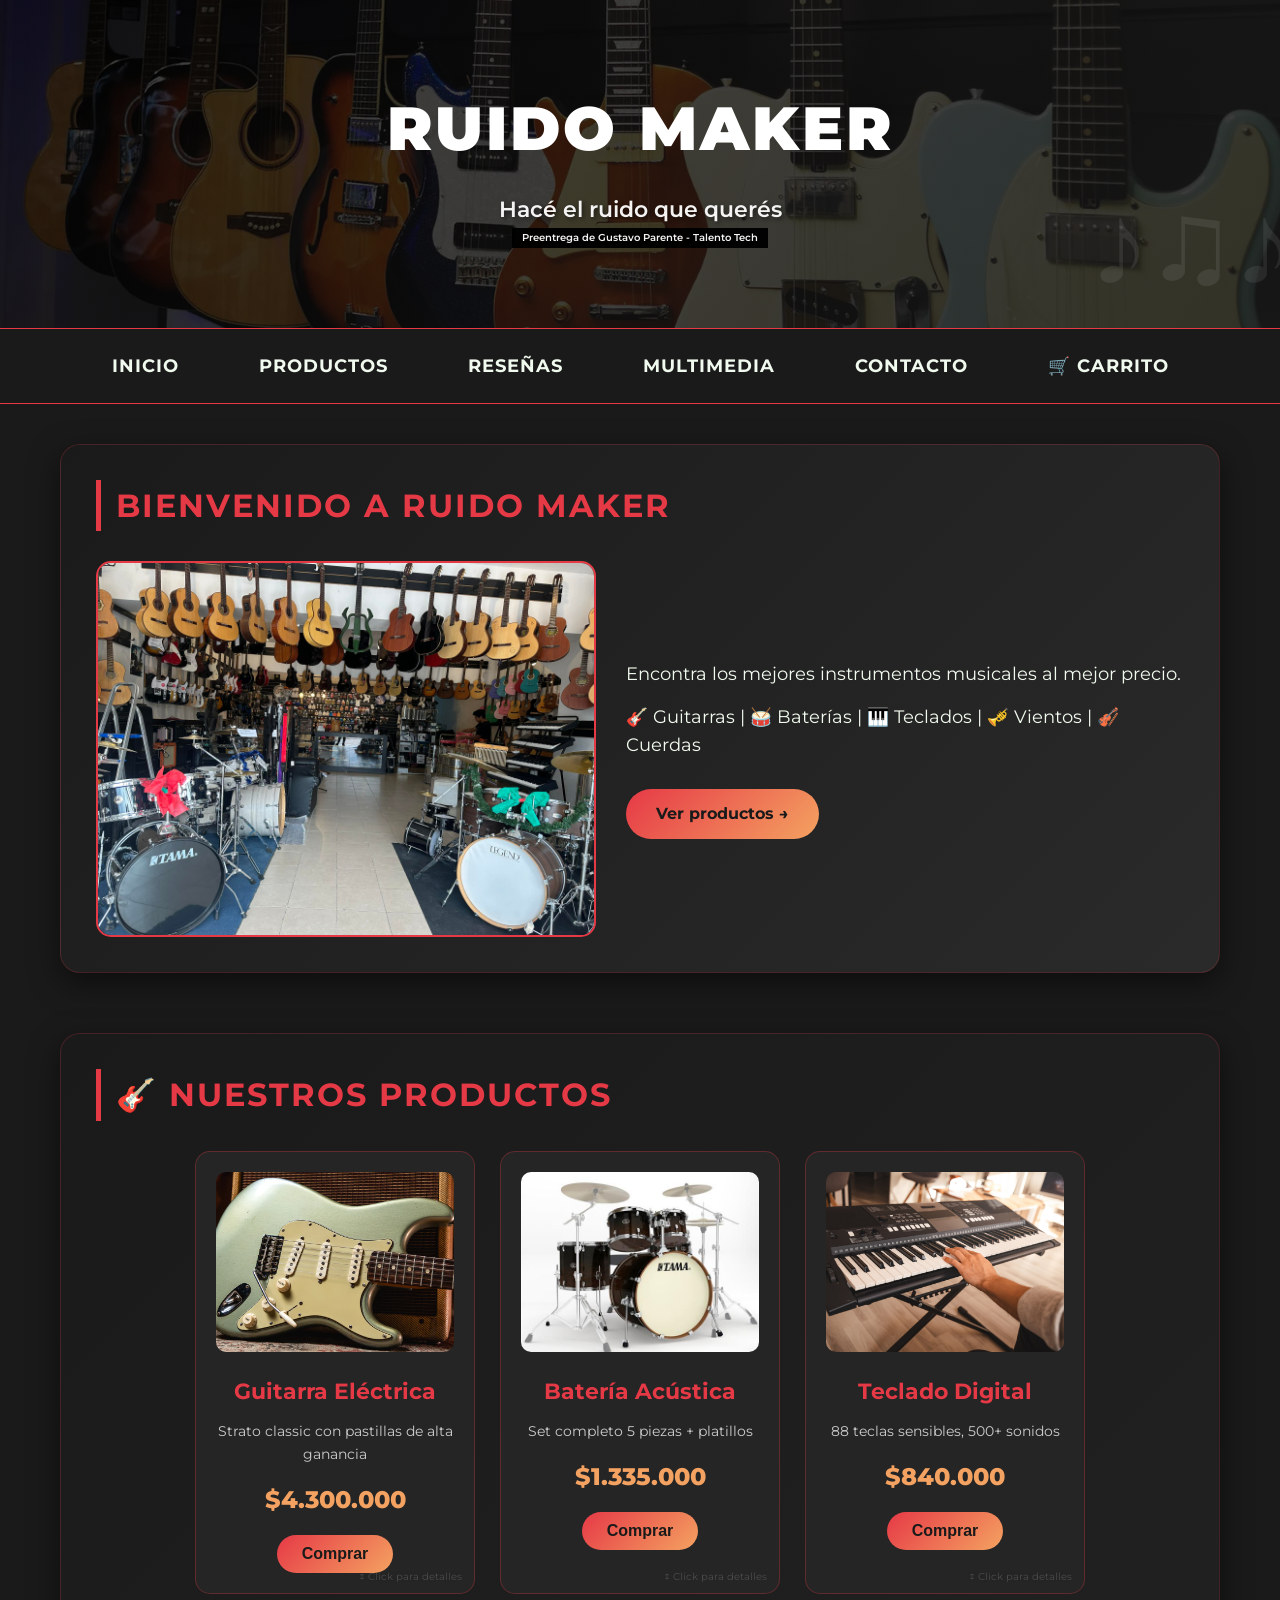
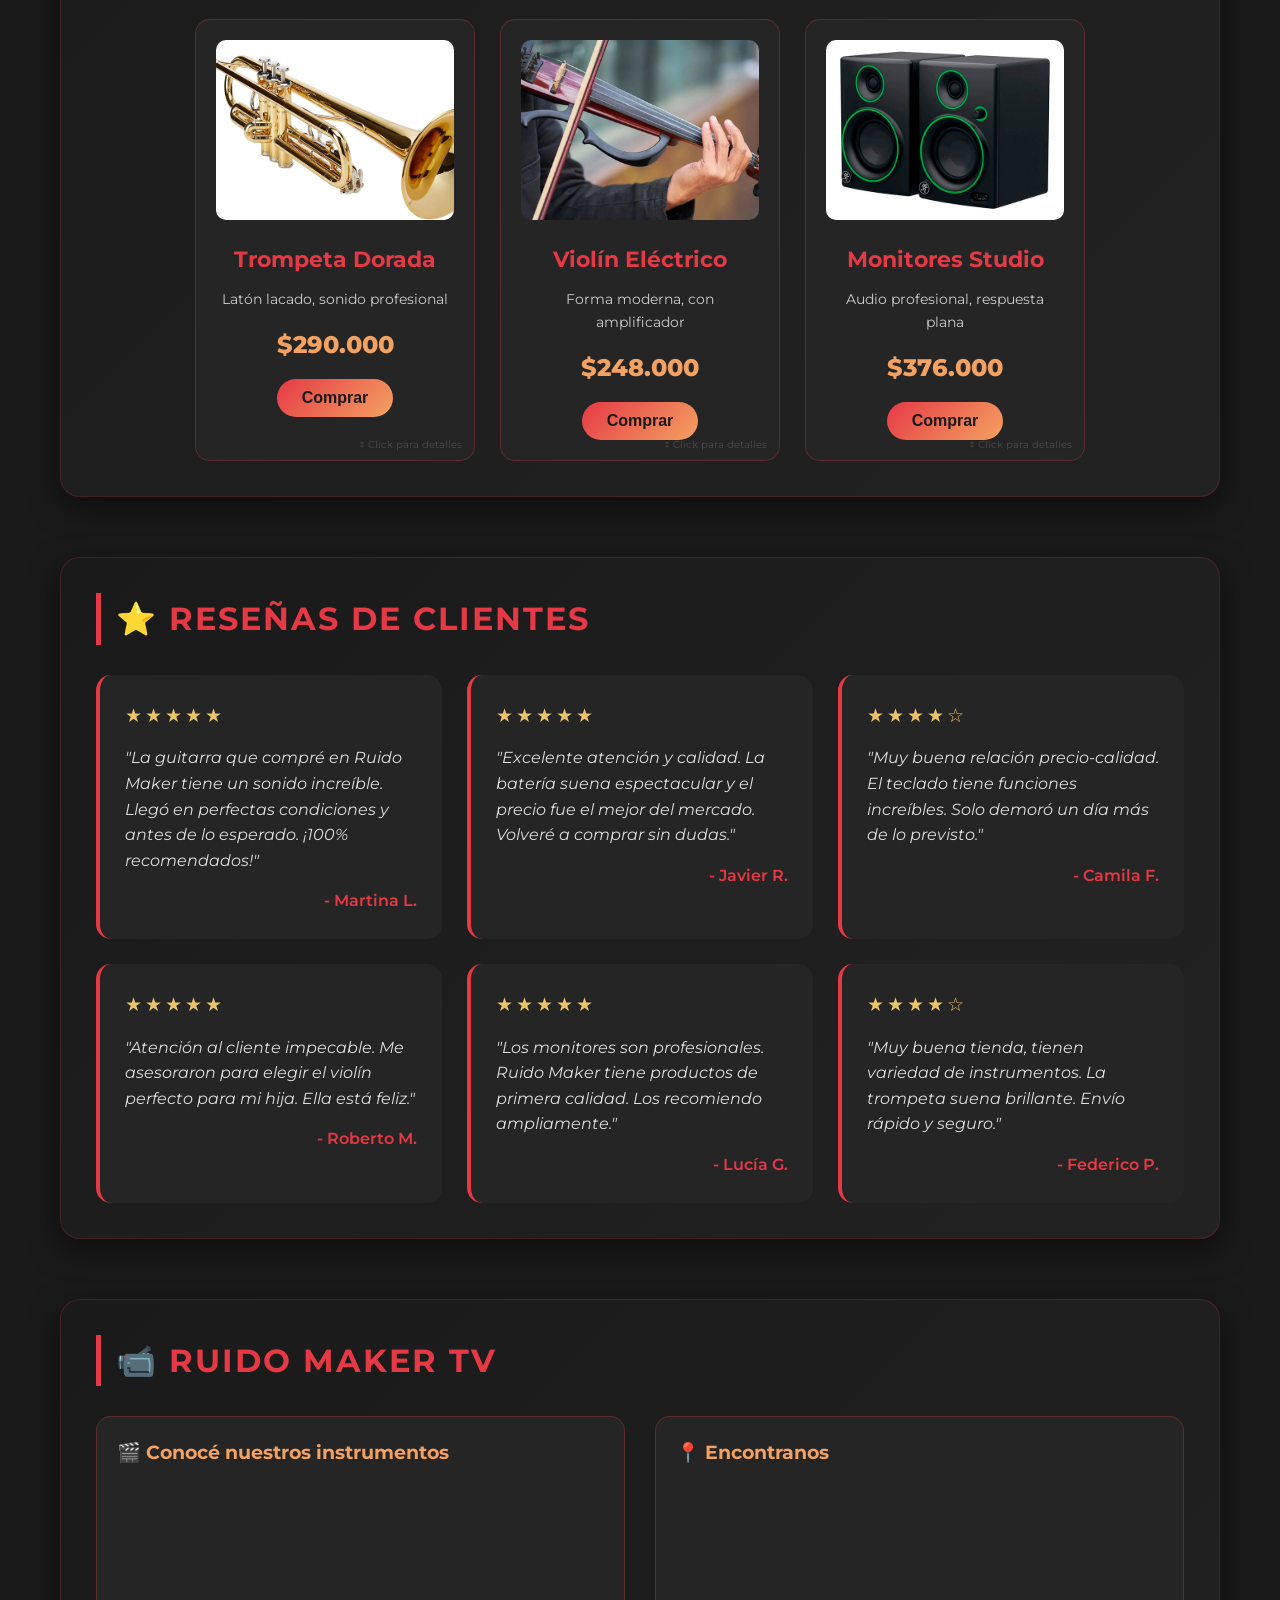
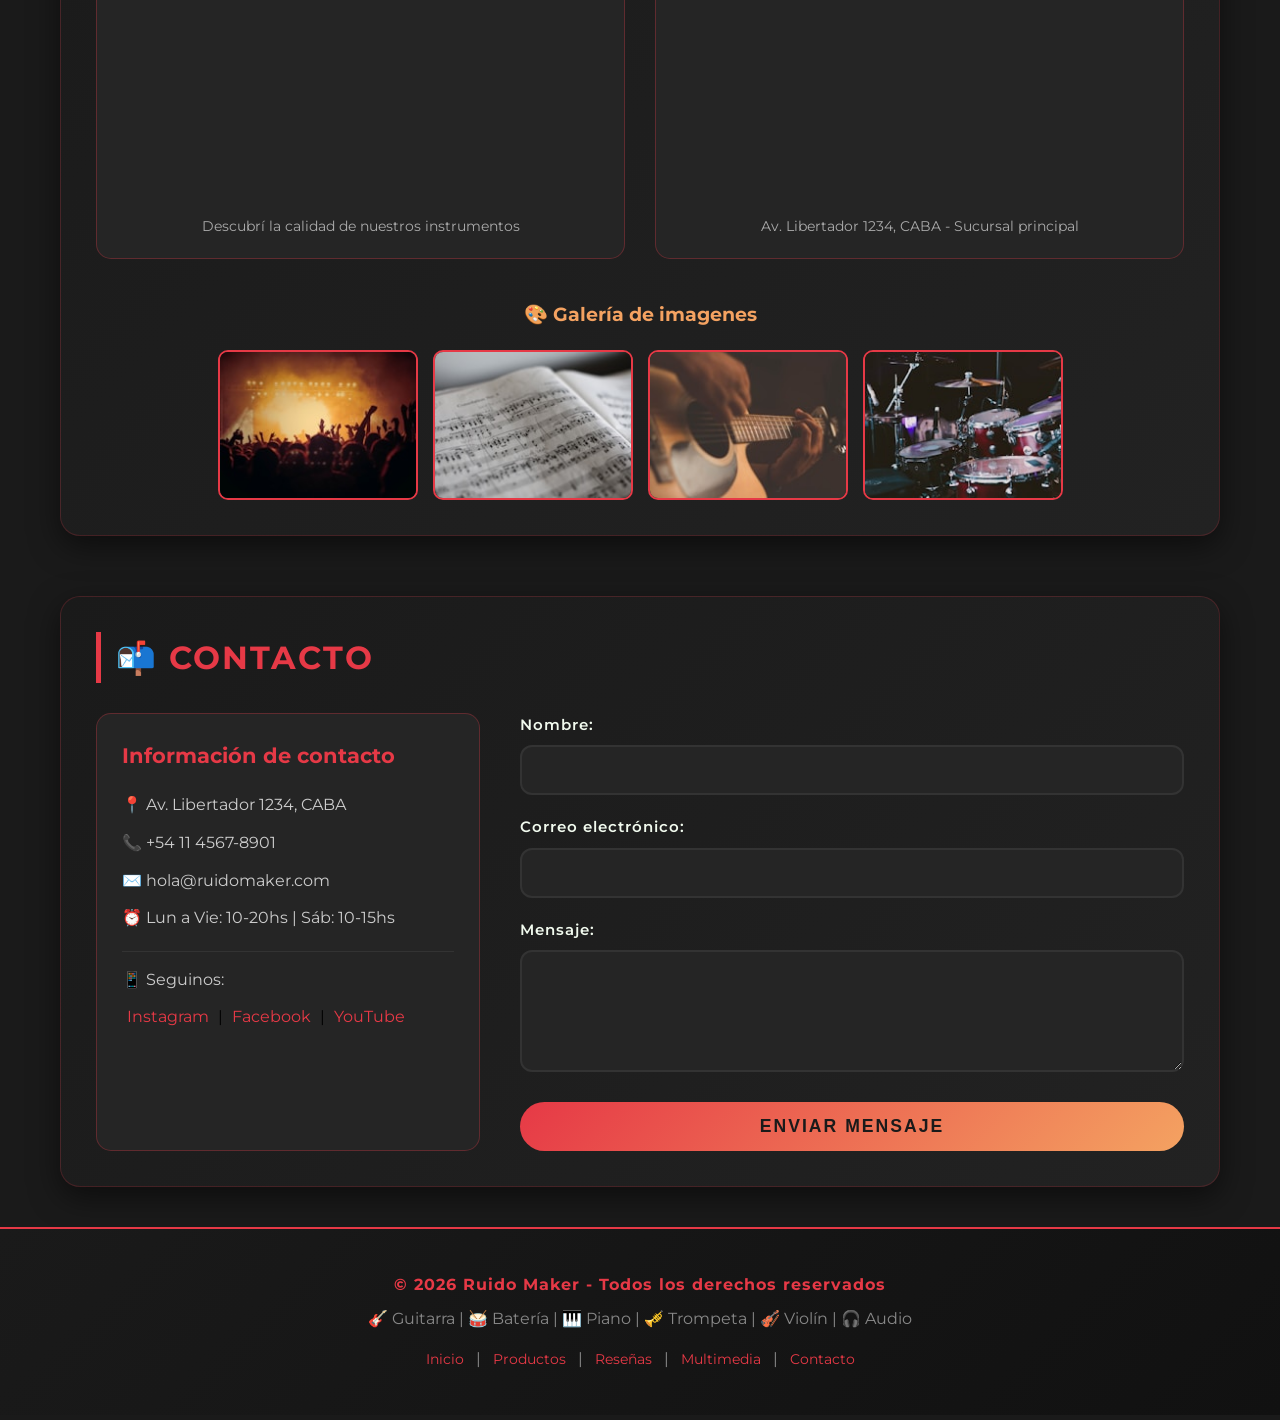
<file: index.html>
<!DOCTYPE html>
<html lang="es">
<head>
    <meta charset="UTF-8">
    <meta name="viewport" content="width=device-width, initial-scale=1.0">
    <title>Ruido Maker - Instrumentos Musicales</title>
    <meta name="description" content="Ruido Maker - Tienda de instrumentos musicales. Encontrá guitarras, baterías, teclados, trompetas y más. Calidad y sonido profesional.">
    <meta name="keywords" content="instrumentos musicales, guitarras, baterías, teclados, trompetas, tienda de música">
    <meta name="author" content="Ruido Maker">
    <link rel="stylesheet" href="styles.css">
    <link rel="icon" type="image/png" href="imagenes/favicon.ico">
</head>
<body>
    <a href="#inicio" class="skip-link">Saltar al contenido</a>

    <header>
        <h1>Ruido Maker</h1>
        <p>Hacé el ruido que querés</p>
        <p style="font-size:10px;display:block;background-color:black;width:max-content;margin:0 auto;padding:2px 10px;">Preentrega de Gustavo Parente - Talento Tech</p>
    </header>

    <nav>
        <ul>
            <li><a href="index.html">Inicio</a></li>
            <li><a href="index.html#productos">Productos</a></li>
            <li><a href="index.html#reseñas">Reseñas</a></li>
            <li><a href="index.html#multimedia">Multimedia</a></li>
            <li><a href="index.html#contacto">Contacto</a></li>
        </ul>
    </nav>

    <main>
        <section id="inicio" class="hero-section">
            <h2>Bienvenido a Ruido Maker</h2>
            <div class="hero-content">
                <img src="imagenes/tiendaInstrumentos.jpg" 
                     alt="Tienda de instrumentos musicales en exhibición" 
                     class="hero-img">
                <div class="hero-text">
                    <p>Encontra los mejores instrumentos musicales al mejor precio.</p>
                    <p>🎸 Guitarras | 🥁 Baterías | 🎹 Teclados | 🎺 Vientos | 🎻 Cuerdas</p>
                    <a href="#productos" class="hero-btn">Ver productos →</a>
                </div>
            </div>
        </section>

        <section id="productos" class="products-section">
            <h2>🎸 Nuestros Productos</h2>
            <div class="products-flex">
                <div class="product-card">
                    <a href="producto.html?id=guitarra" class="product-link">
                        <img src="imagenes/fender-1965-stratocaster.webp" 
                             alt="Guitarra eléctrica Fender Stratocaster" 
                             class="product-img-real">
                        <h3>Guitarra Eléctrica</h3>
                        <p class="product-short-desc">Strato classic con pastillas de alta ganancia</p>
                        <span class="price">$4.300.000</span>
                    </a>
                    <button class="buy-btn" data-product="guitarra">Comprar</button>
                </div>

                <div class="product-card">
                    <a href="producto.html?id=bateria" class="product-link">
                        <img src="imagenes/bata.jpg" 
                             alt="Batería acústica profesional" 
                             class="product-img-real">
                        <h3>Batería Acústica</h3>
                        <p class="product-short-desc">Set completo 5 piezas + platillos</p>
                        <span class="price">$1.335.000</span>
                    </a>
                    <button class="buy-btn" data-product="bateria">Comprar</button>
                </div>

                <div class="product-card">
                    <a href="producto.html?id=teclado" class="product-link">
                        <img src="imagenes/tecladoDigital.jpg" 
                             alt="Teclado digital profesional" 
                             class="product-img-real">
                        <h3>Teclado Digital</h3>
                        <p class="product-short-desc">88 teclas sensibles, 500+ sonidos</p>
                        <span class="price">$840.000</span>
                    </a>
                    <button class="buy-btn" data-product="teclado">Comprar</button>
                </div>

                <div class="product-card">
                    <a href="producto.html?id=trompeta" class="product-link">
                        <img src="imagenes/TrompetaScoiposDorada.webp" 
                             alt="Trompeta dorada de latón lacado" 
                             class="product-img-real">
                        <h3>Trompeta Dorada</h3>
                        <p class="product-short-desc">Latón lacado, sonido profesional</p>
                        <span class="price">$290.000</span>
                    </a>
                    <button class="buy-btn" data-product="trompeta">Comprar</button>
                </div>

                <div class="product-card">
                    <a href="producto.html?id=violin" class="product-link">
                        <img src="imagenes/electric-violins.webp" 
                             alt="Violín eléctrico moderno" 
                             class="product-img-real">
                        <h3>Violín Eléctrico</h3>
                        <p class="product-short-desc">Forma moderna, con amplificador</p>
                        <span class="price">$248.000</span>
                    </a>
                    <button class="buy-btn" data-product="violin">Comprar</button>
                </div>

                <div class="product-card">
                    <a href="producto.html?id=monitores" class="product-link">
                        <img src="imagenes/01-Mackie-CR-Series-CR3.jpg" 
                             alt="Monitores de estudio Mackie" 
                             class="product-img-real">
                        <h3>Monitores Studio</h3>
                        <p class="product-short-desc">Audio profesional, respuesta plana</p>
                        <span class="price">$376.000</span>
                    </a>
                    <button class="buy-btn" data-product="monitores">Comprar</button>
                </div>
            </div>
        </section>

        <section id="reseñas" class="reviews-section">
            <h2>⭐ Reseñas de Clientes</h2>
            <div class="reviews-grid">
                <div class="review-card">
                    <div class="stars">★★★★★</div>
                    <p class="review-text">"La guitarra que compré en Ruido Maker tiene un sonido increíble. Llegó en perfectas condiciones y antes de lo esperado. ¡100% recomendados!"</p>
                    <p class="reviewer">- Martina L.</p>
                </div>
                <div class="review-card">
                    <div class="stars">★★★★★</div>
                    <p class="review-text">"Excelente atención y calidad. La batería suena espectacular y el precio fue el mejor del mercado. Volveré a comprar sin dudas."</p>
                    <p class="reviewer">- Javier R.</p>
                </div>
                <div class="review-card">
                    <div class="stars">★★★★☆</div>
                    <p class="review-text">"Muy buena relación precio-calidad. El teclado tiene funciones increíbles. Solo demoró un día más de lo previsto."</p>
                    <p class="reviewer">- Camila F.</p>
                </div>
                <div class="review-card">
                    <div class="stars">★★★★★</div>
                    <p class="review-text">"Atención al cliente impecable. Me asesoraron para elegir el violín perfecto para mi hija. Ella está feliz."</p>
                    <p class="reviewer">- Roberto M.</p>
                </div>
                <div class="review-card">
                    <div class="stars">★★★★★</div>
                    <p class="review-text">"Los monitores son profesionales. Ruido Maker tiene productos de primera calidad. Los recomiendo ampliamente."</p>
                    <p class="reviewer">- Lucía G.</p>
                </div>
                <div class="review-card">
                    <div class="stars">★★★★☆</div>
                    <p class="review-text">"Muy buena tienda, tienen variedad de instrumentos. La trompeta suena brillante. Envío rápido y seguro."</p>
                    <p class="reviewer">- Federico P.</p>
                </div>
            </div>
        </section>

        <section id="multimedia" class="multimedia-section">
            <h2>📹 Ruido Maker TV</h2>
            <div class="multimedia-container">
                <div class="video-wrapper">
                    <h3>🎬 Conocé nuestros instrumentos</h3>
                    <iframe width="488" height="315" src="https://www.youtube.com/embed/ytarlN6OGgo?si=-9LmKSPXeUfLcBVY" title="YouTube video player" frameborder="0" allow="accelerometer; autoplay; clipboard-write; encrypted-media; gyroscope; picture-in-picture; web-share" referrerpolicy="strict-origin-when-cross-origin" allowfullscreen></iframe>
                    <p class="video-caption">Descubrí la calidad de nuestros instrumentos</p>
                </div>
                
                <div class="map-wrapper">
                    <h3>📍 Encontranos</h3>
                    <iframe 
                        src="https://www.google.com/maps/embed?pb=!1m18!1m12!1m3!1d3284.027976438472!2d-58.3837596842348!3d-34.60373446500972!2m3!1f0!2f0!3f0!3m2!1i1024!2i768!4f13.1!3m3!1m2!1s0x95bccacdc0c1e8a1%3A0x7d6e6b8f9e8c6a3b!2sTeatro%20Col%C3%B3n!5e0!3m2!1ses!2sar!4v1699999999999!5m2!1ses!2sar" 
                        width="100%" 
                        height="315" 
                        style="border:0;" 
                        allowfullscreen="" 
                        loading="lazy" 
                        referrerpolicy="no-referrer-when-downgrade">
                    </iframe>
                    <p class="map-caption">Av. Libertador 1234, CABA - Sucursal principal</p>
                </div>
            </div>
            
            <div class="gallery">
                <h3>🎨 Galería de imagenes</h3>
                <div class="gallery-flex">
                    <img src="imagenes/concierto.jpeg" alt="Concierto en vivo">
                    <img src="imagenes/partituras.jpeg" alt="Partituras musicales">
                    <img src="imagenes/guitarrista.jpeg" alt="Guitarrista tocando">
                    <img src="imagenes/baterista.jpeg" alt="Baterista en vivo">
                </div>
            </div>
        </section>

        <section id="contacto" class="contact-section">
            <h2>📬 Contacto</h2>
            <div class="contact-container">
                <div class="contact-info">
                    <h3>Información de contacto</h3>
                    <p>📍 Av. Libertador 1234, CABA</p>
                    <p>📞 +54 11 4567-8901</p>
                    <p>✉️ hola@ruidomaker.com</p>
                    <p>⏰ Lun a Vie: 10-20hs | Sáb: 10-15hs</p>
                    <div class="social-links">
                        <p>📱 Seguinos:</p>
                        <div class="social-icons">
                            <a href="#">Instagram</a> | 
                            <a href="#">Facebook</a> | 
                            <a href="#">YouTube</a>
                        </div>
                    </div>
                </div>
                <div class="contact-form-wrapper">
                    <form action="https://formspree.io/f/xlgvgboa" method="POST">
                        <label>
                            Nombre:
                            <input type="text" name="name" required>
                        </label>
                        
                        <label>
                            Correo electrónico:
                            <input type="email" name="email" required>
                        </label>
                        
                        <label>
                            Mensaje:
                            <textarea name="message" rows="5" required></textarea>
                        </label>
                        
                        <button type="submit">Enviar mensaje</button>
                    </form>
                </div>
            </div>
        </section>
    </main>

    <footer>
        <p>&copy; 2026 Ruido Maker - Todos los derechos reservados</p>
        <p>🎸 Guitarra | 🥁 Batería | 🎹 Piano | 🎺 Trompeta | 🎻 Violín | 🎧 Audio</p>
        <p class="footer-nav">
            <a href="index.html">Inicio</a> | 
            <a href="index.html#productos">Productos</a> | 
            <a href="index.html#reseñas">Reseñas</a> | 
            <a href="index.html#multimedia">Multimedia</a> | 
            <a href="index.html#contacto">Contacto</a>
        </p>
    </footer>

    <script src="script.js"></script>
</body>
</html>
</file>
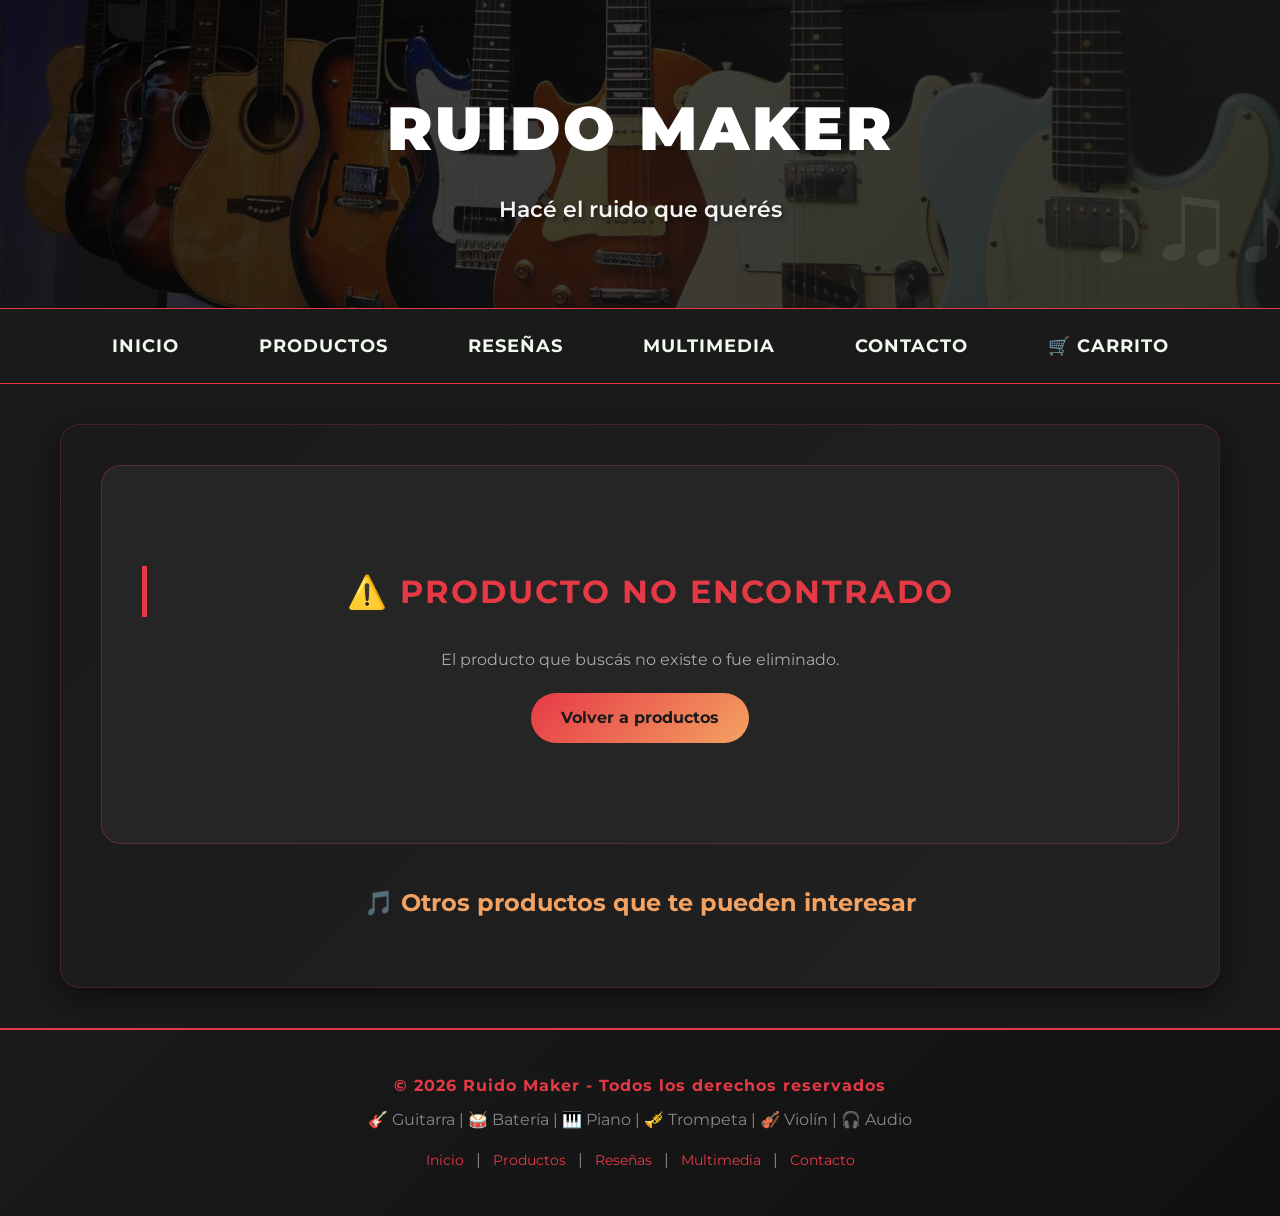
<file: producto.html>
<!DOCTYPE html>
<html lang="es">
<head>
    <meta charset="UTF-8">
    <meta name="viewport" content="width=device-width, initial-scale=1.0">
    <title>Ruido Maker - Detalle del Producto</title>
    <meta name="description" content="Detalle del producto - Ruido Maker">
    <link rel="stylesheet" href="styles.css">
    <link rel="icon" type="image/png" href="imagenes/favicon.ico">
    <style>
        .product-detail-page {
            background: linear-gradient(135deg, #1a1a1a 0%, #222222 100%);
            padding: 40px;
        }
        .product-detail-container {
            display: flex;
            flex-wrap: wrap;
            gap: 50px;
            max-width: 1100px;
            margin: 0 auto;
            background: #252525;
            border-radius: 20px;
            padding: 40px;
            border: 1px solid rgba(230, 57, 70, 0.3);
        }
        .product-detail-image {
            flex: 1;
            min-width: 300px;
        }
        .product-detail-image img {
            width: 100%;
            height: auto;
            max-height: 500px;
            object-fit: contain;
            border-radius: 15px;
            background: white;
            padding: 20px;
            border: 2px solid #e63946;
        }
        .product-detail-info {
            flex: 1;
            min-width: 300px;
            color: #f1faee;
        }
        .product-detail-info h1 {
            font-size: 2.5rem;
            color: #e63946;
            margin-bottom: 15px;
        }
        .product-detail-info .price-detail {
            font-size: 2.5rem;
            font-weight: 900;
            color: #f4a261;
            display: block;
            margin: 20px 0;
        }
        .product-detail-info .description {
            font-size: 1.1rem;
            line-height: 1.8;
            color: #cccccc;
            margin-bottom: 25px;
        }
        .product-detail-info .specs {
            background: #1a1a1a;
            padding: 20px;
            border-radius: 15px;
            margin: 20px 0;
            border-left: 4px solid #e63946;
        }
        .product-detail-info .specs h3 {
            color: #f4a261;
            margin-bottom: 15px;
            font-size: 1.2rem;
        }
        .product-detail-info .specs ul {
            list-style: none;
            padding: 0;
        }
        .product-detail-info .specs ul li {
            padding: 8px 0;
            border-bottom: 1px solid #2a2a2a;
            color: #dddddd;
        }
        .product-detail-info .specs ul li:last-child {
            border-bottom: none;
        }
        .product-detail-info .specs ul li strong {
            color: #f1faee;
        }
        .product-detail-info .btn-group {
            display: flex;
            gap: 15px;
            flex-wrap: wrap;
            margin-top: 25px;
        }
        .product-detail-info .btn-group .buy-btn-detail {
            flex: 1;
            background: linear-gradient(135deg, #e63946, #f4a261);
            color: #1a1a1a;
            padding: 15px 35px;
            border: none;
            border-radius: 50px;
            cursor: pointer;
            font-weight: 800;
            font-size: 1.1rem;
            text-transform: uppercase;
            letter-spacing: 1px;
            transition: all 0.3s ease;
            min-width: 150px;
        }
        .product-detail-info .btn-group .buy-btn-detail:hover {
            transform: scale(1.05);
            box-shadow: 0 5px 20px rgba(230, 57, 70, 0.4);
        }
        .product-detail-info .btn-group .back-btn {
            flex: 0;
            background: transparent;
            color: #e63946;
            padding: 15px 30px;
            border: 2px solid #e63946;
            border-radius: 50px;
            cursor: pointer;
            font-weight: 700;
            font-size: 1rem;
            transition: all 0.3s ease;
            text-decoration: none;
            display: inline-flex;
            align-items: center;
        }
        .product-detail-info .btn-group .back-btn:hover {
            background: #e63946;
            color: #1a1a1a;
        }
        .product-detail-info .stock {
            color: #4ecdc4;
            font-weight: 600;
            margin-top: 15px;
        }
        .related-products {
            margin-top: 40px;
            max-width: 1100px;
            margin: 40px auto 0;
        }
        .related-products h3 {
            color: #f4a261;
            text-align: center;
            font-size: 1.5rem;
            margin-bottom: 25px;
        }
        .related-products .related-grid {
            display: flex;
            flex-wrap: wrap;
            gap: 20px;
            justify-content: center;
        }
        .related-products .related-item {
            background: #252525;
            border-radius: 15px;
            padding: 15px;
            text-align: center;
            width: 180px;
            border: 1px solid rgba(230, 57, 70, 0.2);
            transition: all 0.3s ease;
            text-decoration: none;
            color: inherit;
        }
        .related-products .related-item:hover {
            transform: translateY(-5px);
            border-color: #e63946;
        }
        .related-products .related-item img {
            width: 100%;
            height: 120px;
            object-fit: contain;
            background: white;
            border-radius: 10px;
            padding: 10px;
            margin-bottom: 10px;
        }
        .related-products .related-item h4 {
            color: #e63946;
            font-size: 0.9rem;
            margin-bottom: 5px;
        }
        .related-products .related-item .price-related {
            color: #f4a261;
            font-weight: 700;
        }

        @media (max-width: 768px) {
            .product-detail-page {
                padding: 20px;
            }
            .product-detail-container {
                padding: 20px;
            }
            .product-detail-info h1 {
                font-size: 1.8rem;
            }
            .product-detail-info .price-detail {
                font-size: 2rem;
            }
            .product-detail-image {
                min-width: 200px;
            }
            .product-detail-image img {
                max-height: 300px;
            }
            .related-products .related-item {
                width: 150px;
            }
        }
        @media (max-width: 480px) {
            .product-detail-container {
                padding: 15px;
            }
            .product-detail-info h1 {
                font-size: 1.5rem;
            }
            .product-detail-info .price-detail {
                font-size: 1.6rem;
            }
            .product-detail-info .btn-group {
                flex-direction: column;
            }
            .product-detail-info .btn-group .back-btn {
                justify-content: center;
            }
            .related-products .related-item {
                width: 130px;
            }
            .related-products .related-item img {
                height: 90px;
            }
        }
    </style>
</head>
<body>
    <header>
        <h1>Ruido Maker</h1>
        <p>Hacé el ruido que querés</p>
    </header>

    <nav>
        <ul>
            <li><a href="index.html">Inicio</a></li>
            <li><a href="index.html#productos">Productos</a></li>
            <li><a href="index.html#reseñas">Reseñas</a></li>
            <li><a href="index.html#multimedia">Multimedia</a></li>
            <li><a href="index.html#contacto">Contacto</a></li>
        </ul>
    </nav>

    <main>
        <section class="product-detail-page">
            <div id="product-detail" class="product-detail-container">
                <!-- Contenido cargado por JavaScript -->
                <div style="width:100%; text-align:center; padding:60px 0; color:#aaaaaa;">
                    <p>Cargando detalles del producto...</p>
                </div>
            </div>

            <div class="related-products">
                <h3>🎵 Otros productos que te pueden interesar</h3>
                <div class="related-grid" id="related-products">
                    <!-- Productos relacionados cargados por JavaScript -->
                </div>
            </div>
        </section>
    </main>

    <footer>
        <p>&copy; 2026 Ruido Maker - Todos los derechos reservados</p>
        <p>🎸 Guitarra | 🥁 Batería | 🎹 Piano | 🎺 Trompeta | 🎻 Violín | 🎧 Audio</p>
        <p class="footer-nav">
            <a href="index.html">Inicio</a> | 
            <a href="index.html#productos">Productos</a> | 
            <a href="index.html#reseñas">Reseñas</a> | 
            <a href="index.html#multimedia">Multimedia</a> | 
            <a href="index.html#contacto">Contacto</a>
        </p>
    </footer>

    <script src="script.js"></script>
    <script>
        // Cargar detalles del producto al cargar la página
        document.addEventListener('DOMContentLoaded', () => {
            cargarDetalleProducto();
        });
    </script>
</body>
</html>
</file>
<file: styles.css>
@import url('https://fonts.googleapis.com/css2?family=Montserrat:wght@400;600;700;900&family=Open+Sans:wght@400;600;700&display=swap');

* {
    margin: 0;
    padding: 0;
    box-sizing: border-box;
}

body {
    font-family: 'Montserrat', sans-serif;
    line-height: 1.6;
    min-height: 100vh;
    display: flex;
    flex-direction: column;
    background-color: #1a1a1a;
}
a {
    text-decoration:none;
}
.skip-link {
    position: absolute;
    top: -100px;
    left: 0;
    padding: 10px 20px;
    background: #e63946;
    color: white;
    z-index: 1000;
    font-weight: 700;
    text-decoration: none;
    border-radius: 0 0 10px 0;
    transition: top 0.3s ease;
}

.skip-link:focus {
    top: 0;
}

header {
    background-image: url('imagenes/tiendaHeader.webp');
    background-size: cover;
    background-position: center 82%;
    background-repeat: no-repeat;
    color: white;
    text-align: center;
    padding: 80px 20px;
    position: relative;
    overflow: hidden;
}

header::before {
    content: '';
    position: absolute;
    top: 0;
    left: 0;
    right: 0;
    bottom: 0;
    background: linear-gradient(135deg, rgba(0, 0, 0, 0.75) 0%, rgba(26, 26, 26, 0.85) 100%);
    z-index: 1;
}

header::after {
    content: '♪♫♪';
    position: absolute;
    font-size: 120px;
    opacity: 0.08;
    bottom: -20px;
    right: -20px;
    font-family: monospace;
    z-index: 1;
}

header h1,
header p {
    position: relative;
    z-index: 2;
}

header h1 {
    font-size: 3.8rem;
    font-weight: 900;
    margin-bottom: 15px;
    letter-spacing: 3px;
    text-transform: uppercase;
    color: #ffffff;
}

header p {
    font-size: 1.4rem;
    opacity: 0.95;
    font-weight: 600;
    text-shadow: 2px 2px 4px rgba(0, 0, 0, 0.5);
}

nav {
    background-color: #1a1a1a;
    position: sticky;
    top: 0;
    z-index: 100;
    border-bottom: 1px solid #e63946;
    border-top: 1px solid #e63946;
}

nav ul {
    list-style: none;
    display: flex;
    justify-content: center;
    align-items: center;
    gap: 40px;
    padding: 15px 20px;
    max-width: 1200px;
    margin: 0 auto;
}

nav ul li {
    display: inline-block;
}

nav ul li a {
    color: #f1faee;
    text-decoration: none;
    font-weight: 700;
    font-size: 1.1rem;
    padding: 8px 20px;
    border-radius: 30px;
    transition: all 0.3s ease;
    text-transform: uppercase;
    letter-spacing: 1px;
}

nav ul li a:hover {
    background: #ffffff;
    color: #1a1a1a;
    transform: translateY(-3px);
    box-shadow: 0 5px 15px rgba(230, 57, 70, 0.4);
}

main {
    flex: 1;
    display: flex;
    flex-direction: column;
    padding: 40px 20px;
    gap: 60px;
    max-width: 1200px;
    margin: 0 auto;
    width: 100%;
}

section {
    background: #1e1e1e;
    border-radius: 20px;
    padding: 35px;
    box-shadow: 0 10px 30px rgba(0, 0, 0, 0.5);
    border: 1px solid rgba(230, 57, 70, 0.2);
}

section h2 {
    font-size: 2rem;
    color: #e63946;
    margin-bottom: 30px;
    border-left: 5px solid #e63946;
    padding-left: 15px;
    text-transform: uppercase;
    letter-spacing: 2px;
}

section h3 {
    color: #f4a261;
    margin-bottom: 15px;
    font-size: 1.2rem;
}

.hero-section {
    background: linear-gradient(135deg, #1a1a1a 0%, #2a2a2a 100%);
}

.hero-content {
    display: flex;
    flex-wrap: wrap;
    gap: 30px;
    align-items: center;
}

.hero-img {
    flex: 1;
    min-width: 250px;
    border-radius: 15px;
    width: 100%;
    max-width: 500px;
    border: 2px solid #e63946;
    transition: transform 0.3s ease;
}

.hero-img:hover {
    transform: scale(1.02);
}

.hero-text {
    flex: 1;
    color: #f1faee;
}

.hero-text p {
    margin-bottom: 15px;
    font-size: 1.1rem;
}

.hero-btn {
    display: inline-block;
    background: linear-gradient(135deg, #e63946, #f4a261);
    color: #1a1a1a;
    padding: 12px 30px;
    border-radius: 30px;
    text-decoration: none;
    font-weight: 700;
    margin-top: 15px;
    transition: all 0.3s ease;
}

.hero-btn:hover {
    transform: translateY(-3px);
    box-shadow: 0 5px 15px rgba(230, 57, 70, 0.4);
}

.products-section {
    background: linear-gradient(135deg, #1a1a1a 0%, #222222 100%);
}

.products-flex {
    display: flex;
    flex-wrap: wrap;
    justify-content: center !important;
    gap: 25px;
}

.product-card {
    background: #252525;
    border-radius: 15px;
    padding: 20px;
    text-align: center;
    width: 280px;
    transition: all 0.3s ease;
    border: 1px solid rgba(230, 57, 70, 0.3);
    cursor: pointer;
    position: relative;
    overflow: hidden;
}

.product-card:hover {
    transform: translateY(-5px);
    border-color: #e63946;
    box-shadow: 0 15px 30px rgba(230, 57, 70, 0.2);
}

.product-card.expanded {
    width: 100%;
    max-width: 600px;
    cursor: default;
    border-color: #e63946;
    box-shadow: 0 15px 40px rgba(230, 57, 70, 0.3);
}

.product-img-real {
    width: 100%;
    height: 180px;
    object-fit: cover;
    border-radius: 10px;
    margin-bottom: 15px;
    transition: all 0.3s ease;
}

.product-card.expanded .product-img-real {
    height: 250px;
    object-fit: contain;
}

.product-card h3 {
    font-size: 1.4rem;
    color: #e63946;
    margin-bottom: 10px;
}

.product-short-desc {
    color: #cccccc;
    font-size: 0.9rem;
    margin-bottom: 15px;
}

.price {
    display: block;
    font-size: 1.5rem;
    font-weight: 800;
    color: #f4a261;
    margin-bottom: 15px;
}

.buy-btn {
    background: linear-gradient(135deg, #e63946, #f4a261);
    color: #1a1a1a;
    padding: 10px 25px;
    border: none;
    border-radius: 30px;
    cursor: pointer;
    font-weight: 700;
    font-size: 1rem;
    transition: all 0.3s ease;
}

.buy-btn:hover {
    transform: scale(1.05);
    box-shadow: 0 5px 15px rgba(230, 57, 70, 0.4);
}

/* ===== DETALLES DEL PRODUCTO ===== */
.product-details {
    display: none;
    margin-top: 20px;
    padding-top: 20px;
    border-top: 2px solid #333;
    text-align: left;
}

.product-card.expanded .product-details {
    display: block;
    animation: fadeIn 0.3s ease;
}

@keyframes fadeIn {
    from {
        opacity: 0;
        transform: translateY(-10px);
    }
    to {
        opacity: 1;
        transform: translateY(0);
    }
}

.product-details h4 {
    color: #f4a261;
    font-size: 1.1rem;
    margin-bottom: 12px;
}

.product-details ul {
    list-style: none;
    padding: 0;
    margin-bottom: 15px;
}

.product-details ul li {
    color: #dddddd;
    padding: 6px 0;
    border-bottom: 1px solid #2a2a2a;
    font-size: 0.95rem;
}

.product-details ul li:last-child {
    border-bottom: none;
}

.product-details ul li strong {
    color: #f1faee;
}

.detail-desc {
    color: #bbbbbb;
    font-size: 0.95rem;
    line-height: 1.6;
    padding: 10px 0;
    font-style: italic;
}

.close-details {
    background: transparent;
    color: #e63946;
    border: 1px solid #e63946;
    padding: 8px 20px;
    border-radius: 20px;
    cursor: pointer;
    font-weight: 600;
    font-size: 0.85rem;
    transition: all 0.3s ease;
    margin-top: 10px;
}

.close-details:hover {
    background: #e63946;
    color: #1a1a1a;
}

/* Indicador visual de que se puede hacer click */
.product-card::after {
    content: '↕ Click para detalles';
    position: absolute;
    bottom: 8px;
    right: 12px;
    font-size: 0.6rem;
    color: #666;
    opacity: 0.6;
    transition: opacity 0.3s ease;
}

.product-card.expanded::after {
    opacity: 0;
}

.reviews-section {
    background: linear-gradient(135deg, #1a1a1a 0%, #222222 100%);
}

.reviews-grid {
    display: grid;
    grid-template-columns: repeat(auto-fit, minmax(320px, 1fr));
    gap: 25px;
}

.review-card {
    background: #252525;
    border-radius: 15px;
    padding: 25px;
    border-left: 4px solid #e63946;
    transition: all 0.3s ease;
}

.review-card:hover {
    transform: translateX(5px);
    background: #2d2d2d;
}

.stars {
    color: #e9c46a;
    font-size: 1.2rem;
    letter-spacing: 3px;
    margin-bottom: 15px;
}

.review-text {
    color: #dddddd;
    font-style: italic;
    margin-bottom: 15px;
    line-height: 1.6;
}

.reviewer {
    color: #e63946;
    font-weight: 600;
    text-align: right;
}

.multimedia-section {
    background: linear-gradient(135deg, #1a1a1a 0%, #222222 100%);
}

.multimedia-container {
    display: flex;
    flex-wrap: wrap;
    gap: 30px;
    margin-bottom: 40px;
}

.video-wrapper, .map-wrapper {
    flex: 1;
    min-width: 280px;
    background: #252525;
    padding: 20px;
    border-radius: 15px;
    border: 1px solid rgba(230, 57, 70, 0.3);
}

.video-wrapper iframe, .map-wrapper iframe {
    border-radius: 10px;
    width: 100%;
}

.video-caption, .map-caption {
    color: #aaaaaa;
    text-align: center;
    margin-top: 10px;
    font-size: 0.9rem;
}

.gallery {
    margin-top: 30px;
}

.gallery h3 {
    text-align: center;
    margin-bottom: 20px;
}

.gallery-flex {
    display: flex;
    flex-wrap: wrap;
    gap: 15px;
    justify-content: center;
}

.gallery-flex img {
    width: 200px;
    height: 150px;
    object-fit: cover;
    border-radius: 10px;
    border: 2px solid #e63946;
    transition: all 0.3s ease;
}

.gallery-flex img:hover {
    transform: scale(1.05);
    border-color: #f4a261;
    box-shadow: 0 5px 15px rgba(230, 57, 70, 0.3);
}

.contact-section {
    background: linear-gradient(135deg, #1a1a1a 0%, #222222 100%);
}

.contact-container {
    display: flex;
    flex-wrap: wrap;
    gap: 40px;
}

.contact-info {
    flex: 1;
    min-width: 250px;
    background: #252525;
    padding: 25px;
    border-radius: 15px;
    border: 1px solid rgba(230, 57, 70, 0.3);
}

.contact-info h3 {
    color: #e63946;
    margin-bottom: 20px;
    font-size: 1.3rem;
}

.contact-info p {
    color: #cccccc;
    margin-bottom: 12px;
    display: flex;
    align-items: center;
    gap: 10px;
}

.social-links {
    margin-top: 20px;
    padding-top: 15px;
    border-top: 1px solid #333;
}

.social-icons a {
    color: #e63946;
    text-decoration: none;
    margin: 0 5px;
    transition: color 0.3s ease;
}

.social-icons a:hover {
    color: #f4a261;
    text-decoration: underline;
}

.contact-form-wrapper {
    flex: 2;
    min-width: 280px;
}

.contact-form-wrapper form {
    max-width: 100%;
    margin: 0;
    display: flex;
    flex-direction: column;
    gap: 20px;
    width: 100%;
}

.contact-form-wrapper label {
    display: flex;
    flex-direction: column;
    font-weight: 600;
    color: #f1faee;
    gap: 8px;
    font-size: 0.95rem;
    letter-spacing: 1px;
    width: 100%;
}

.contact-form-wrapper input,
.contact-form-wrapper textarea {
    width: 100%;
    padding: 14px 18px;
    border: 2px solid #333333;
    border-radius: 12px;
    font-size: 1rem;
    transition: all 0.3s ease;
    background-color: #252525;
    color: #f1faee;
    box-sizing: border-box;
}

.contact-form-wrapper input:focus,
.contact-form-wrapper textarea:focus {
    outline: none;
    border-color: #e63946;
    box-shadow: 0 0 0 3px rgba(230, 57, 70, 0.2);
    background-color: #2d2d2d;
}

.contact-form-wrapper textarea {
    resize: vertical;
    min-height: 120px;
}

.contact-form-wrapper button {
    background: linear-gradient(135deg, #e63946 0%, #f4a261 100%);
    color: #1a1a1a;
    padding: 14px 30px;
    border: none;
    border-radius: 50px;
    cursor: pointer;
    font-size: 1.1rem;
    font-weight: 800;
    text-transform: uppercase;
    letter-spacing: 2px;
    transition: all 0.3s ease;
    margin-top: 10px;
    width: 100%;
}

.contact-form-wrapper button:hover {
    transform: translateY(-3px);
    box-shadow: 0 10px 25px rgba(230, 57, 70, 0.4);
    background: linear-gradient(135deg, #f04c5a, #f5b07c);
}

footer {
    background: linear-gradient(135deg, #1a1a1a 0%, #111111 100%);
    color: #888888;
    text-align: center;
    padding: 35px 20px;
    margin-top: auto;
    border-top: 2px solid #e63946;
}

footer p {
    margin: 8px 0;
}

footer p:first-child {
    font-weight: 700;
    color: #e63946;
    letter-spacing: 1px;
}

.footer-nav {
    margin-top: 15px;
}

.footer-nav a {
    color: #e63946;
    text-decoration: none;
    margin: 0 8px;
    font-size: 0.9rem;
}

.footer-nav a:hover {
    color: #f4a261;
    text-decoration: underline;
}

#cart-modal {
    display: none;
    position: fixed;
    top: 0;
    left: 0;
    width: 100%;
    height: 100%;
    background: rgba(0, 0, 0, 0.85);
    z-index: 1000;
    justify-content: center;
    align-items: center;
    padding: 20px;
}

#cart-modal > div {
    background: #1a1a1a;
    border-radius: 20px;
    padding: 30px;
    max-width: 700px;
    width: 100%;
    max-height: 80vh;
    overflow-y: auto;
    border: 1px solid #e63946;
    box-shadow: 0 20px 60px rgba(0, 0, 0, 0.8);
}

#cart-modal > div::-webkit-scrollbar {
    width: 8px;
}

#cart-modal > div::-webkit-scrollbar-track {
    background: #1a1a1a;
    border-radius: 10px;
}

#cart-modal > div::-webkit-scrollbar-thumb {
    background: #e63946;
    border-radius: 10px;
}

#mensaje-flotante {
    position: fixed;
    bottom: 30px;
    right: 30px;
    background: linear-gradient(135deg, #1a1a1a, #252525);
    border: 2px solid #e63946;
    border-radius: 15px;
    padding: 20px 25px;
    color: #f1faee;
    font-size: 0.95rem;
    max-width: 400px;
    box-shadow: 0 10px 40px rgba(0,0,0,0.8);
    z-index: 2000;
    animation: slideIn 0.3s ease-out;
    white-space: pre-line;
}

@keyframes slideIn {
    from {
        transform: translateX(100%);
        opacity: 0;
    }
    to {
        transform: translateX(0);
        opacity: 1;
    }
}

@keyframes slideOut {
    from {
        transform: translateX(0);
        opacity: 1;
    }
    to {
        transform: translateX(100%);
        opacity: 0;
    }
}

.error-message {
    color: #e63946;
    font-size: 0.8rem;
    margin-top: 5px;
    font-weight: 600;
}

#cart-count {
    background: #e63946;
    color: white;
    border-radius: 50%;
    padding: 2px 8px;
    font-size: 0.75rem;
    font-weight: 700;
    min-width: 20px;
    text-align: center;
    display: none;
}
/*productos*/
  .product-detail-page {
            background: linear-gradient(135deg, #1a1a1a 0%, #222222 100%);
            padding: 40px;
        }
        .product-detail-container {
            display: flex;
            flex-wrap: wrap;
            gap: 50px;
            max-width: 1100px;
            margin: 0 auto;
            background: #252525;
            border-radius: 20px;
            padding: 40px;
            border: 1px solid rgba(230, 57, 70, 0.3);
        }
        .product-detail-image {
            flex: 1;
            min-width: 300px;
        }
        .product-detail-image img {
            width: 100%;
            height: auto;
            max-height: 500px;
            object-fit: contain;
            border-radius: 15px;
            background: white;
            padding: 20px;
            border: 2px solid #e63946;
        }
        .product-detail-info {
            flex: 1;
            min-width: 300px;
            color: #f1faee;
        }
        .product-detail-info h1 {
            font-size: 2.5rem;
            color: #e63946;
            margin-bottom: 15px;
        }
        .product-detail-info .price-detail {
            font-size: 2.5rem;
            font-weight: 900;
            color: #f4a261;
            display: block;
            margin: 20px 0;
        }
        .product-detail-info .description {
            font-size: 1.1rem;
            line-height: 1.8;
            color: #cccccc;
            margin-bottom: 25px;
        }
        .product-detail-info .specs {
            background: #1a1a1a;
            padding: 20px;
            border-radius: 15px;
            margin: 20px 0;
            border-left: 4px solid #e63946;
        }
        .product-detail-info .specs h3 {
            color: #f4a261;
            margin-bottom: 15px;
            font-size: 1.2rem;
        }
        .product-detail-info .specs ul {
            list-style: none;
            padding: 0;
        }
        .product-detail-info .specs ul li {
            padding: 8px 0;
            border-bottom: 1px solid #2a2a2a;
            color: #dddddd;
        }
        .product-detail-info .specs ul li:last-child {
            border-bottom: none;
        }
        .product-detail-info .specs ul li strong {
            color: #f1faee;
        }
        .product-detail-info .btn-group {
            display: flex;
            gap: 15px;
            flex-wrap: wrap;
            margin-top: 25px;
        }
        .product-detail-info .btn-group .buy-btn-detail {
            flex: 1;
            background: linear-gradient(135deg, #e63946, #f4a261);
            color: #1a1a1a;
            padding: 15px 35px;
            border: none;
            border-radius: 50px;
            cursor: pointer;
            font-weight: 800;
            font-size: 1.1rem;
            text-transform: uppercase;
            letter-spacing: 1px;
            transition: all 0.3s ease;
            min-width: 150px;
        }
        .product-detail-info .btn-group .buy-btn-detail:hover {
            transform: scale(1.05);
            box-shadow: 0 5px 20px rgba(230, 57, 70, 0.4);
        }
        .product-detail-info .btn-group .back-btn {
            flex: 0;
            background: transparent;
            color: #e63946;
            padding: 15px 30px;
            border: 2px solid #e63946;
            border-radius: 50px;
            cursor: pointer;
            font-weight: 700;
            font-size: 1rem;
            transition: all 0.3s ease;
            text-decoration: none;
            display: inline-flex;
            align-items: center;
        }
        .product-detail-info .btn-group .back-btn:hover {
            background: #e63946;
            color: #1a1a1a;
        }
        .product-detail-info .stock {
            color: #4ecdc4;
            font-weight: 600;
            margin-top: 15px;
        }
        .related-products {
            margin-top: 40px;
            max-width: 1100px;
            margin: 40px auto 0;
        }
        .related-products h3 {
            color: #f4a261;
            text-align: center;
            font-size: 1.5rem;
            margin-bottom: 25px;
        }
        .related-products .related-grid {
            display: flex;
            flex-wrap: wrap;
            gap: 20px;
            justify-content: center;
        }
        .related-products .related-item {
            background: #252525;
            border-radius: 15px;
            padding: 15px;
            text-align: center;
            width: 180px;
            border: 1px solid rgba(230, 57, 70, 0.2);
            transition: all 0.3s ease;
            text-decoration: none;
            color: inherit;
        }
        .related-products .related-item:hover {
            transform: translateY(-5px);
            border-color: #e63946;
        }
        .related-products .related-item img {
            width: 100%;
            height: 120px;
            object-fit: contain;
            background: white;
            border-radius: 10px;
            padding: 10px;
            margin-bottom: 10px;
        }
        .related-products .related-item h4 {
            color: #e63946;
            font-size: 0.9rem;
            margin-bottom: 5px;
        }
        .related-products .related-item .price-related {
            color: #f4a261;
            font-weight: 700;
        }

        
@media (max-width: 1024px) {
    main {
        padding: 30px;
        gap: 40px;
    }
    
    section h2 {
        font-size: 1.8rem;
    }
    
    .products-flex {
        gap: 20px;
    }
    
    .product-card {
        width: 240px;
        padding: 15px;
    }
    
    .product-card.expanded {
        max-width: 500px;
    }
    
    .reviews-grid {
        grid-template-columns: repeat(auto-fit, minmax(280px, 1fr));
        gap: 20px;
    }
    
    header h1 {
        font-size: 3rem;
    }
    
    header p {
        font-size: 1.2rem;
    }
}

@media (max-width: 768px) {
    header {
        padding: 60px 20px;
    }
    
    header h1 {
        font-size: 2.2rem;
    }
    
    header p {
        font-size: 1rem;
    }
    
    nav ul {
        flex-direction: column;
        gap: 10px;
    }
    
    nav ul li a {
        display: block;
        padding: 10px 20px;
    }
    
    main {
        padding: 20px;
        gap: 30px;
    }
    
    section {
        padding: 25px;
    }
    
    section h2 {
        font-size: 1.5rem;
    }
    
    .hero-content {
        flex-direction: column;
        text-align: center;
    }
    
    .hero-text p {
        text-align: center;
    }
    
    .products-flex {
        gap: 15px;
        flex-direction: column;
        align-items: center;
    }
    
    .product-card {
        width: 100%;
        max-width: 350px;
    }
    
    .product-card.expanded {
        max-width: 100%;
    }
    
    .product-card.expanded .product-img-real {
        height: 180px;
    }
    
    .reviews-grid {
        grid-template-columns: 1fr;
        gap: 15px;
    }
    
    .multimedia-container {
        flex-direction: column;
    }
    
    .video-wrapper, .map-wrapper {
        min-width: 100%;
    }
    
    .gallery-flex img {
        width: 160px;
        height: 120px;
    }
    
    .contact-container {
        flex-direction: column;
        gap: 25px;
    }
    
    .contact-info,
    .contact-form-wrapper {
        min-width: 100%;
    }
    
    .contact-info {
        text-align: center;
    }
    
    .contact-info p {
        justify-content: center;
    }
    
    .price {
        font-size: 1.3rem;
    }
    
    #cart-modal > div {
        padding: 20px;
        max-height: 90vh;
    }
    
    #cart-modal > div > div:first-child {
        flex-direction: column;
        gap: 10px;
        align-items: flex-start;
    }
    
    .product-card::after {
        content: '↕ Click para ver más';
        font-size: 0.55rem;
    }
}

@media (max-width: 480px) {
    header {
        padding: 50px 15px;
    }
    
    header h1 {
        font-size: 1.8rem;
    }
    
    header p {
        font-size: 0.9rem;
    }
    
    main {
        padding: 15px;
        gap: 20px;
    }
    
    section {
        padding: 20px;
    }
    
    section h2 {
        font-size: 1.3rem;
        margin-bottom: 20px;
    }
    
    .product-card {
        padding: 15px;
        max-width: 100%;
    }
    
    .product-card h3 {
        font-size: 1.2rem;
    }
    
    .product-card.expanded .product-img-real {
        height: 150px;
    }
    
    .review-card {
        padding: 18px;
    }
    
    .review-text {
        font-size: 0.9rem;
    }
    
    .stars {
        font-size: 1rem;
    }
    
    .gallery-flex img {
        width: 140px;
        height: 100px;
    }
    
    .contact-info {
        padding: 18px;
    }
    
    .contact-info h3 {
        font-size: 1.1rem;
    }
    
    .contact-info p {
        font-size: 0.85rem;
    }
    
    .contact-form-wrapper input,
    .contact-form-wrapper textarea {
        padding: 10px 14px;
        font-size: 0.9rem;
    }
    
    .contact-form-wrapper button {
        font-size: 0.9rem;
        padding: 12px 20px;
    }
    
    footer p {
        font-size: 0.8rem;
    }
    
    .footer-nav a {
        font-size: 0.75rem;
    }
    
    #mensaje-flotante {
        bottom: 15px;
        right: 15px;
        left: 15px;
        max-width: none;
        font-size: 0.85rem;
        padding: 15px;
    }
    
    .product-details ul li {
        font-size: 0.85rem;
    }
}

@media (min-width: 1200px) {
    .products-flex {
        justify-content: flex-start;
    }
    
    .reviews-grid {
        grid-template-columns: repeat(3, 1fr);
    }
}
@media (max-width: 768px) {
            .product-detail-page {
                padding: 20px;
            }
            .product-detail-container {
                padding: 20px;
            }
            .product-detail-info h1 {
                font-size: 1.8rem;
            }
            .product-detail-info .price-detail {
                font-size: 2rem;
            }
            .product-detail-image {
                min-width: 200px;
            }
            .product-detail-image img {
                max-height: 300px;
            }
            .related-products .related-item {
                width: 150px;
            }
        }
        @media (max-width: 480px) {
            .product-detail-container {
                padding: 15px;
            }
            .product-detail-info h1 {
                font-size: 1.5rem;
            }
            .product-detail-info .price-detail {
                font-size: 1.6rem;
            }
            .product-detail-info .btn-group {
                flex-direction: column;
            }
            .product-detail-info .btn-group .back-btn {
                justify-content: center;
            }
            .related-products .related-item {
                width: 130px;
            }
            .related-products .related-item img {
                height: 90px;
            }
        }
</file>
